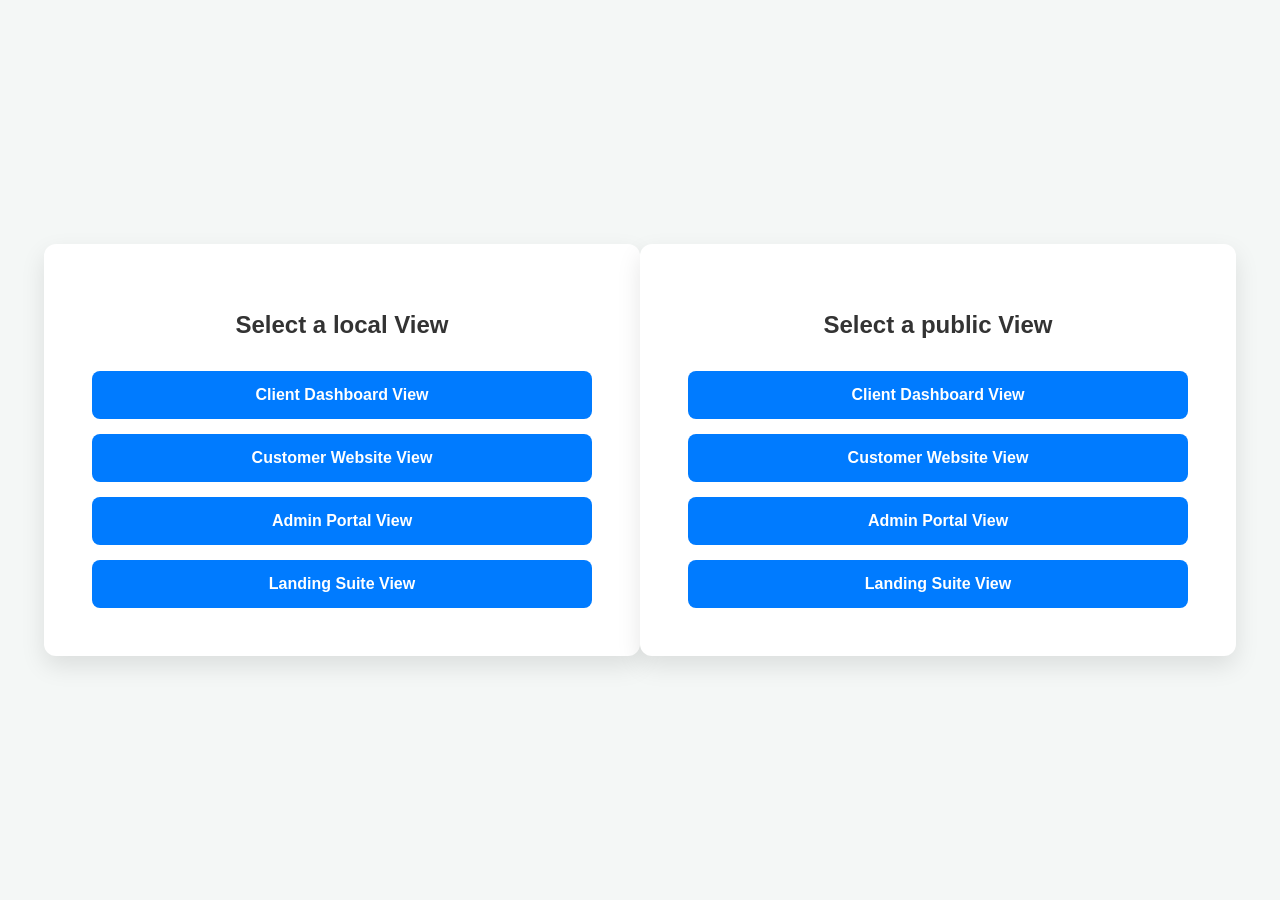
<file: index.html>
<!DOCTYPE html>
<html lang="en">

<head>
    <meta charset="UTF-8">
    <meta name="viewport" content="width=device-width, initial-scale=1.0">
    <title>Navigation Portal</title>
    <style>
        body {
            font-family: 'Segoe UI', Tahoma, Geneva, Verdana, sans-serif;
            background-color: #f4f7f6;
            display: flex;
            justify-content: center;
            align-items: center;
            height: 100vh;
            margin: 0;
        }

        .nav-container {
            text-align: center;
            background: white;
            padding: 3rem;
            border-radius: 12px;
            box-shadow: 0 10px 25px rgba(0, 0, 0, 0.1);
            width: 90%;
            max-width: 500px;
        }

        h2 {
            color: #333;
            margin-bottom: 2rem;
        }

        .button-grid {
            display: flex;
            flex-direction: column;
            gap: 15px;
        }

        .nav-button {
            padding: 15px 25px;
            font-size: 1rem;
            font-weight: 600;
            color: #fff;
            background-color: #007bff;
            border: none;
            border-radius: 8px;
            cursor: pointer;
            transition: transform 0.2s, background-color 0.2s;
            text-decoration: none;
        }

        .nav-button:hover {
            background-color: #0056b3;
            transform: translateY(-2px);
        }

        .nav-button:active {
            transform: translateY(0);
        }
    </style>
</head>

<body>

    <div class="nav-container">
        <h2>Select a local View</h2>
        <div class="button-grid">
            <a href="file:///C:/Users/1/Desktop/matager%20platform/Client/Dashboard/shopifytestui.html"
                class="nav-button">Client Dashboard View</a>
            <a href="file:///C:/Users/1/Desktop/matager%20platform/Client/website/index.html"
                class="nav-button">Customer Website View</a>
            <a href="file:///C:/Users/1/Desktop/matager%20platform/Management/index.html" class="nav-button">Admin
                Portal View</a>
            <a href="file:///C:/Users/1/Desktop/matager%20platform/landing/index.html" class="nav-button">Landing Suite
                View</a>
        </div>
    </div>
    <div class="nav-container">
        <h2>Select a public View</h2>
        <div class="button-grid">
            <a href="https://mataager.github.io/app/Client/Dashboard/dashboard.html" class="nav-button">Client Dashboard
                View</a>
            <a href="https://mataager.github.io/app/Client/website/cartFastMode.html#" class="nav-button">Customer Website
                View</a>
            <a href="https://mataager.github.io/app/Management/index.html" class="nav-button">Admin Portal View</a>
            <a href="https://mataager.github.io/app/landing/matager-landing-launch.html" class="nav-button">Landing Suite View</a>
        </div>
    </div>

</body>

</html>
</file>
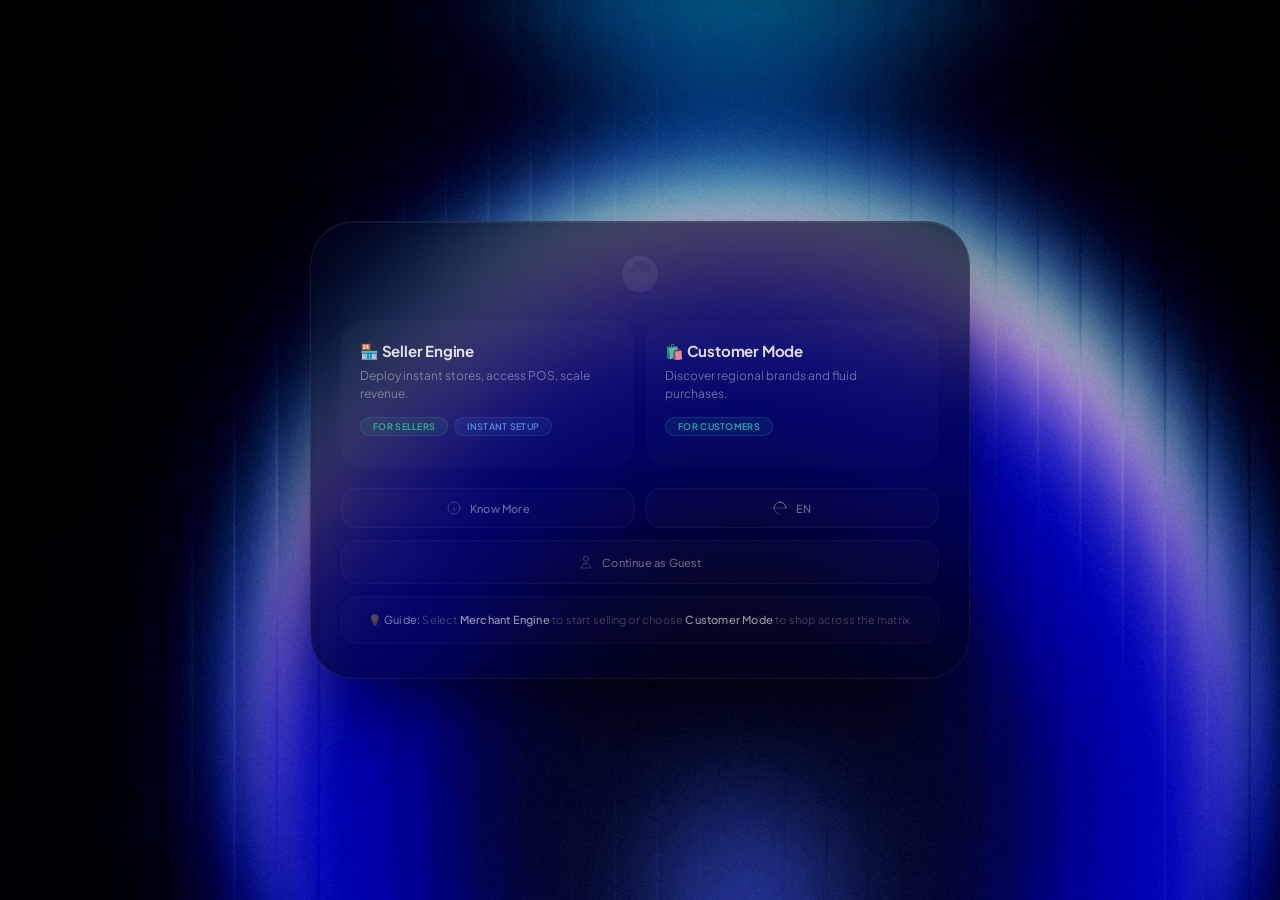
<file: landing/index2.html>
<!DOCTYPE html>
<html lang="en">

<head>
    <meta charset="UTF-8" />
    <meta name="viewport" content="width=device-width, initial-scale=1.0" />
    <title>Matager · Build Your Store</title>
    <link rel="icon" type="image/png" href="./assets/img/favico.png" />
    <link
        href="https://fonts.googleapis.com/css2?family=Plus+Jakarta+Sans:wght@200;300;400;500;600;700;800&display=swap"
        rel="stylesheet" />
    <link rel="stylesheet" href="https://cdn.jsdelivr.net/npm/bootstrap-icons@1.11.3/font/bootstrap-icons.min.css" />
    <style>
        /* ─── reset & base ─── */
        *,
        *::before,
        *::after {
            box-sizing: border-box;
            margin: 0;
            padding: 0;
        }

        :root {
            --color-primary: #3b82f6;
            --color-secondary: #8b5cf6;
            --color-accent: #10b981;
            --color-bg: #0a0a0a;
            --glass-bg: #00031094;
            --blur: blur(50px) saturate(1.4);
            --glass-border: rgba(255, 255, 255, 0.07);
            --text-white: #ffffff;
            --text-muted: rgba(255, 255, 255, 0.4);
        }

        html {
            scroll-behavior: smooth;
        }

        body {
            font-family: 'Plus Jakarta Sans', -apple-system, BlinkMacSystemFont, sans-serif;
            background: var(--color-bg);
            color: var(--text-white);
            min-height: 100vh;
            display: flex;
            align-items: center;
            justify-content: center;
            padding: 20px;
            background-image: url('./assets/img/18-fractal-glass-hero-bg.jpg');
            background-size: cover;
            background-repeat: no-repeat;
            background-attachment: fixed;
            overflow-x: hidden;
            -webkit-font-smoothing: antialiased;
        }

        /* ─── scrollbar ─── */
        ::-webkit-scrollbar {
            width: 5px;
        }

        ::-webkit-scrollbar-track {
            background: rgba(255, 255, 255, 0.02);
        }

        ::-webkit-scrollbar-thumb {
            background: rgba(255, 255, 255, 0.15);
            border-radius: 9999px;
        }

        ::-webkit-scrollbar-thumb:hover {
            background: rgba(255, 255, 255, 0.25);
        }

        /* ─── glass container ─── */
        .glass-container {
            background: var(--glass-bg);
            backdrop-filter: var(--blur);
            -webkit-backdrop-filter: var(--blur);
            border: 1px solid var(--glass-border);
            border-radius: 44px;
            padding: 34px 30px;
            max-width: 660px;
            width: 100%;
            box-shadow: 0 40px 100px -30px rgba(0, 0, 0, 0.9), inset 0 1px 0 rgba(255, 255, 255, 0.06);
            transition: all 0.4s ease;
            position: relative;
            z-index: 10;
        }

        .glass-container:hover {
            border-color: rgba(255, 255, 255, 0.10);
        }

        /* ─── logo ─── */
        .logo-wrap {
            display: flex;
            justify-content: center;
            margin-bottom: 28px;
        }

        .logo-img {
            height: 36px;
            width: auto;
            opacity: 0.9;
            filter: brightness(0) invert(1) saturate(0.8);
            transition: opacity 0.3s;
        }

        .logo-img:hover {
            opacity: 1;
        }

        /* ─── role grid ─── */
        .role-grid {
            display: grid;
            grid-template-columns: 1fr 1fr;
            gap: 12px;
            margin-bottom: 20px;
        }

        .role-card {
            position: relative;
            display: flex;
            flex-direction: column;
            padding: 20px 18px 22px;
            border-radius: 22px;
            cursor: pointer;
            transition: all 0.35s cubic-bezier(0.25, 1, 0.3, 1);
            background: rgba(255, 255, 255, 0.02);
            border: 1px solid transparent;
            overflow: hidden;
            min-height: 148px;
        }

        .role-card:hover {
            background: rgba(255, 255, 255, 0.05);
            border-color: rgba(255, 255, 255, 0.06);
            transform: translateY(-2px);
        }

        .role-card:has(.peer:checked) {
            background: rgba(255, 255, 255, 0.06);
            border-color: rgba(255, 255, 255, 0.12);
        }

        .role-card.merchant:has(.peer:checked) {
            border-color: rgba(52, 211, 153, 0.40);
            background: rgba(52, 211, 153, 0.06);
            box-shadow: 0 0 40px -10px rgba(52, 211, 153, 0.08);
        }

        .role-card.customer:has(.peer:checked) {
            border-color: rgba(45, 212, 191, 0.40);
            background: rgba(45, 212, 191, 0.06);
            box-shadow: 0 0 40px -10px rgba(45, 212, 191, 0.08);
        }

        .peer {
            position: absolute;
            inset: 0;
            opacity: 0;
            cursor: pointer;
            z-index: 2;
        }

        .card-content {
            position: relative;
            z-index: 1;
            display: flex;
            flex-direction: column;
            gap: 4px;
            flex: 1;
        }

        .card-content h3 {
            font-size: 15px;
            font-weight: 700;
            color: rgba(255, 255, 255, 0.85);
            letter-spacing: -0.2px;
        }

        .card-content p {
            font-size: 12px;
            line-height: 1.5;
            color: rgba(255, 255, 255, 0.4);
            margin: 2px 0 6px;
            transition: color 0.25s;
        }

        .role-card:hover .card-content p {
            color: rgba(255, 255, 255, 0.6);
        }

        .badge-group {
            display: flex;
            flex-wrap: wrap;
            gap: 6px;
            margin-top: 4px;
        }

        .badge {
            font-size: 9px;
            font-weight: 600;
            letter-spacing: 0.3px;
            padding: 3px 12px;
            border-radius: 20px;
            border: 1px solid transparent;
            background: rgba(255, 255, 255, 0.04);
            color: rgba(255, 255, 255, 0.4);
            text-transform: uppercase;
        }

        .badge.seller {
            color: rgba(52, 211, 153, 0.8);
            background: rgba(52, 211, 153, 0.08);
            border-color: rgba(52, 211, 153, 0.15);
        }

        .badge.setup {
            color: rgba(96, 165, 250, 0.8);
            background: rgba(96, 165, 250, 0.08);
            border-color: rgba(96, 165, 250, 0.15);
        }

        .badge.customer {
            color: rgba(45, 212, 191, 0.8);
            background: rgba(45, 212, 191, 0.08);
            border-color: rgba(45, 212, 191, 0.15);
        }

        .checkmark {
            position: absolute;
            top: 14px;
            right: 14px;
            width: 22px;
            height: 22px;
            border-radius: 50%;
            background: rgba(255, 255, 255, 0.04);
            border: 1.5px solid rgba(255, 255, 255, 0.08);
            display: flex;
            align-items: center;
            justify-content: center;
            transition: all 0.3s ease;
            opacity: 0;
            transform: scale(0.8);
            color: rgba(255, 255, 255, 0.3);
            z-index: 3;
        }

        .role-card:has(.peer:checked) .checkmark {
            opacity: 1;
            transform: scale(1);
            background: rgba(52, 211, 153, 0.15);
            border-color: rgba(52, 211, 153, 0.4);
            color: #34d399;
        }

        .role-card.customer:has(.peer:checked) .checkmark {
            background: rgba(45, 212, 191, 0.15);
            border-color: rgba(45, 212, 191, 0.4);
            color: #2dd4bf;
        }

        .checkmark svg {
            width: 12px;
            height: 12px;
        }

        .card-border {
            position: absolute;
            inset: 0;
            border-radius: 22px;
            pointer-events: none;
            transition: all 0.4s ease;
            border: 1.5px solid transparent;
        }

        .role-card:has(.peer:checked) .card-border.merchant {
            border-color: rgba(52, 211, 153, 0.2);
            box-shadow: inset 0 0 40px rgba(52, 211, 153, 0.04);
        }

        .role-card:has(.peer:checked) .card-border.customer {
            border-color: rgba(45, 212, 191, 0.2);
            box-shadow: inset 0 0 40px rgba(45, 212, 191, 0.04);
        }

        /* ─── actions ─── */
        .actions {
            width: 100%;
            display: flex;
            flex-direction: column;
            gap: 12px;
            margin-top: 4px;
        }

        .action-row {
            display: grid;
            grid-template-columns: 1fr 1fr;
            gap: 10px;
        }

        .btn-secondary {
            display: flex;
            align-items: center;
            justify-content: center;
            gap: 8px;
            padding: 11px 14px;
            border-radius: 16px;
            background: rgba(255, 255, 255, 0.02);
            border: 1px solid rgba(255, 255, 255, 0.04);
            cursor: pointer;
            transition: all 0.25s ease;
            color: rgba(255, 255, 255, 0.4);
            font-size: 11px;
            font-weight: 500;
            letter-spacing: 0.2px;
            width: 100%;
            font-family: inherit;
        }

        .btn-secondary:hover {
            background: rgba(255, 255, 255, 0.06);
            border-color: rgba(255, 255, 255, 0.08);
            color: rgba(255, 255, 255, 0.7);
        }

        .btn-secondary .icon {
            width: 16px;
            height: 16px;
            flex-shrink: 0;
            opacity: 0.5;
            transition: opacity 0.2s;
        }

        .btn-secondary:hover .icon {
            opacity: 0.8;
        }

        .btn-secondary.guest {
            padding: 13px;
            border-style: dashed;
            border-color: rgba(255, 255, 255, 0.06);
        }

        .btn-secondary.guest:hover {
            border-color: rgba(255, 255, 255, 0.15);
            background: rgba(255, 255, 255, 0.04);
        }

        .hint {
            width: 100%;
            padding: 14px 18px;
            border-radius: 18px;
            background: rgba(255, 255, 255, 0.015);
            border: 1px solid rgba(255, 255, 255, 0.03);
            text-align: center;
            transition: all 0.2s;
        }

        .hint p {
            font-size: 11px;
            line-height: 1.6;
            color: rgba(255, 255, 255, 0.3);
            letter-spacing: 0.2px;
            font-weight: 300;
        }

        .hint span {
            color: rgba(255, 255, 255, 0.5);
            font-weight: 400;
        }

        .hint strong {
            color: rgba(255, 255, 255, 0.6);
            font-weight: 500;
        }

        /* ─── onboarding (hidden by default) ─── */
        #main-card {
            display: none;
            flex-direction: column;
            align-items: center;
            justify-content: center;
            min-height: 100vh;
            text-align: center;
            padding: 20px 16px;
            position: relative;
            overflow: hidden;
            gap: 8px;
            transition: all 0.4s ease;
            width: 100%;
            max-width: 480px;
            margin: 0 auto;
        }

        #main-card.visible {
            display: flex;
        }

        .step-indicators {
            display: flex;
            align-items: center;
            gap: 10px;
            margin-bottom: 24px;
            justify-content: center;
            width: 100%;
            max-width: 400px;
        }

        .dot {
            width: 7px;
            height: 7px;
            border-radius: 50%;
            background: rgba(255, 255, 255, 0.2);
            transition: all 0.4s ease;
            flex-shrink: 0;
        }

        .dot.active {
            background: #fff;
            box-shadow: 0 0 16px rgba(255, 255, 255, 0.5);
        }

        .dot.done {
            background: rgba(255, 255, 255, 0.5);
        }

        .step-line {
            width: 28px;
            height: 1.5px;
            background: rgba(255, 255, 255, 0.08);
            transition: all 0.4s ease;
            flex-shrink: 0;
        }

        .step-line.done {
            background: rgba(255, 255, 255, 0.3);
        }

        #step-content {
            width: 100%;
            max-width: 420px;
        }

        #step-content h1 {
            font-size: 20px;
            font-weight: 700;
            letter-spacing: -0.3px;
            margin-bottom: 4px;
        }

        #step-content .sub {
            font-size: 13px;
            color: rgba(255, 255, 255, 0.35);
            margin-bottom: 24px;
        }

        .option-card {
            position: relative;
            padding: 16px 18px;
            border-radius: 16px;
            display: flex;
            justify-content: space-between;
            align-items: center;
            cursor: pointer;
            background: rgba(255, 255, 255, 0.02);
            border: 1px solid rgba(255, 255, 255, 0.04);
            transition: all 0.3s ease;
            min-height: 72px;
        }

        .option-card:hover {
            background: rgba(255, 255, 255, 0.04);
            border-color: rgba(255, 255, 255, 0.08);
        }

        .option-card.selected {
            border-color: rgba(59, 130, 246, 0.4);
            background: rgba(59, 130, 246, 0.06);
            box-shadow: 0 0 30px -12px rgba(59, 130, 246, 0.05);
        }

        .option-card .opt-label {
            font-weight: 500;
            font-size: 14px;
            color: rgba(255, 255, 255, 0.85);
        }

        .option-card .opt-desc {
            font-size: 11px;
            color: rgba(255, 255, 255, 0.35);
            margin-top: 2px;
        }

        .option-card .opt-price {
            font-size: 10px;
            padding: 2px 10px;
            border-radius: 20px;
            background: rgba(255, 255, 255, 0.06);
            border: 1px solid rgba(255, 255, 255, 0.06);
            color: rgba(255, 255, 255, 0.5);
        }

        .option-card .check-box {
            width: 20px;
            height: 20px;
            border-radius: 50%;
            border: 1.5px solid rgba(255, 255, 255, 0.12);
            display: flex;
            align-items: center;
            justify-content: center;
            transition: all 0.3s ease;
            flex-shrink: 0;
            margin-left: 12px;
        }

        .option-card.selected .check-box {
            border-color: #3b82f6;
            background: #3b82f6;
        }

        .option-card.selected .check-box i {
            color: #fff;
            transform: scale(1);
        }

        .option-card .check-box i {
            font-size: 11px;
            transform: scale(0);
            transition: transform 0.2s ease;
        }

        .submerged-icon {
            position: absolute;
            bottom: -12px;
            left: 12px;
            opacity: 0.08;
            pointer-events: none;
            transition: all 0.6s ease;
        }

        .option-card:hover .submerged-icon {
            transform: translateY(-6px);
            opacity: 0.12;
        }

        .submerged-icon i {
            font-size: 32px;
        }

        /* ─── form inputs ─── */
        .form-input {
            width: 100%;
            padding: 14px 18px;
            background: rgba(255, 255, 255, 0.02);
            border: 1px solid rgba(255, 255, 255, 0.06);
            border-radius: 14px;
            color: #fff;
            outline: none;
            transition: all 0.3s ease;
            font-size: 14px;
            font-family: inherit;
        }

        .form-input:focus {
            border-color: rgba(255, 255, 255, 0.2);
            background: rgba(255, 255, 255, 0.04);
        }

        .form-input::placeholder {
            color: rgba(255, 255, 255, 0.2);
        }

        .form-input.error {
            border-color: rgba(239, 68, 68, 0.5);
        }

        /* ─── action bar ─── */
        #action-bar {
            display: flex;
            align-items: center;
            justify-content: space-between;
            width: 100%;
            max-width: 420px;
            margin-top: 28px;
            gap: 16px;
        }

        #action-bar .btn-primary {
            background: linear-gradient(135deg, #ffffff, #e5e7eb);
            color: #000;
            font-weight: 700;
            padding: 12px 28px;
            border-radius: 9999px;
            border: none;
            transition: all 0.3s ease;
            box-shadow: 0 4px 24px rgba(255, 255, 255, 0.12);
            cursor: pointer;
            font-size: 14px;
            font-family: inherit;
            display: flex;
            align-items: center;
            gap: 4px;
        }

        #action-bar .btn-primary:hover {
            transform: scale(1.02);
            box-shadow: 0 8px 36px rgba(255, 255, 255, 0.2);
        }

        #action-bar .btn-primary:active {
            transform: scale(0.96);
        }

        #action-bar .btn-primary:disabled {
            opacity: 0.5;
            cursor: not-allowed;
            transform: none;
        }

        #back-btn {
            background: none;
            border: none;
            color: rgba(255, 255, 255, 0.3);
            font-size: 13px;
            cursor: pointer;
            transition: color 0.25s;
            font-family: inherit;
            padding: 8px 4px;
            display: flex;
            align-items: center;
            gap: 4px;
        }

        #back-btn:hover {
            color: #fff;
        }

        #back-btn.hidden {
            display: none;
        }

        #toggle-area {
            border-top: 1px solid rgba(255, 255, 255, 0.06);
            text-align: center;
            padding-top: 18px;
            margin-top: 18px;
            font-size: 13px;
            color: rgba(255, 255, 255, 0.25);
            display: flex;
            flex-direction: column;
            align-items: center;
            gap: 6px;
            width: 100%;
            max-width: 420px;
        }

        #toggle-area button {
            background: none;
            border: none;
            color: rgba(255, 255, 255, 0.6);
            font-weight: 500;
            cursor: pointer;
            transition: color 0.25s;
            font-family: inherit;
            font-size: 13px;
        }

        #toggle-area button:hover {
            color: #fff;
        }

        /* ─── password menu ─── */
        #passwordMenu {
            position: absolute;
            right: 0;
            bottom: calc(100% + 12px);
            width: 240px;
            background: #1a1a1a;
            border: 1px solid rgba(255, 255, 255, 0.06);
            border-radius: 16px;
            box-shadow: 0 24px 60px -16px rgba(0, 0, 0, 0.8);
            overflow: hidden;
            display: none;
            z-index: 30;
            text-align: left;
        }

        #passwordMenu.show {
            display: block;
        }

        #passwordMenu button {
            width: 100%;
            padding: 12px 16px;
            background: none;
            border: none;
            color: rgba(255, 255, 255, 0.6);
            font-size: 12px;
            font-family: inherit;
            cursor: pointer;
            transition: all 0.2s;
            display: flex;
            align-items: center;
            gap: 8px;
            text-align: left;
        }

        #passwordMenu button:hover {
            background: rgba(255, 255, 255, 0.04);
            color: #fff;
        }

        #passwordMenu .menu-divider {
            height: 1px;
            background: rgba(255, 255, 255, 0.04);
        }

        #passwordMenu .menu-footer {
            padding: 10px 16px;
            background: rgba(255, 255, 255, 0.01);
            border-top: 1px solid rgba(255, 255, 255, 0.04);
            font-size: 10px;
            color: rgba(255, 255, 255, 0.2);
            display: flex;
            align-items: flex-start;
            gap: 6px;
            line-height: 1.5;
        }

        /* ─── overlay ─── */
        #redirect-overlay {
            position: fixed;
            inset: 0;
            z-index: 10000;
            display: none;
            align-items: center;
            justify-content: center;
            background: rgba(0, 0, 0, 0.7);
            backdrop-filter: blur(20px);
            -webkit-backdrop-filter: blur(20px);
            padding: 20px;
            opacity: 0;
            transition: opacity 0.7s ease;
        }

        #redirect-overlay.show {
            display: flex;
            opacity: 1;
        }

        #redirect-overlay .overlay-card {
            background: rgba(17, 17, 17, 0.92);
            padding: 40px 36px;
            border-radius: 32px;
            border: 1px solid rgba(255, 255, 255, 0.06);
            max-width: 420px;
            width: 100%;
            text-align: center;
            transform: scale(0.95);
            transition: transform 0.7s cubic-bezier(0.34, 1.56, 0.64, 1);
        }

        #redirect-overlay.show .overlay-card {
            transform: scale(1);
        }

        #redirect-overlay .spinner {
            width: 52px;
            height: 52px;
            border: 2.5px solid rgba(255, 255, 255, 0.06);
            border-top-color: #fff;
            border-radius: 50%;
            animation: spin 0.9s linear infinite;
            margin: 0 auto 20px;
        }

        @keyframes spin {
            to {
                transform: rotate(360deg);
            }
        }

        #countdown-timer {
            font-size: 52px;
            font-weight: 700;
            letter-spacing: -2px;
            margin: 12px 0 20px;
            font-variant-numeric: tabular-nums;
        }

        .redirect-now {
            width: 100%;
            padding: 14px;
            background: #fff;
            color: #000;
            font-weight: 700;
            border: none;
            border-radius: 16px;
            cursor: pointer;
            transition: background 0.2s;
            font-size: 15px;
            font-family: inherit;
            display: flex;
            align-items: center;
            justify-content: center;
            gap: 6px;
            margin-bottom: 18px;
        }

        .redirect-now:hover {
            background: #e5e7eb;
        }

        /* ─── responsive ─── */
        @media (max-width: 520px) {
            .glass-container {
                padding: 22px 16px;
                border-radius: 32px;
            }

            .role-grid {
                grid-template-columns: 1fr;
                gap: 10px;
            }

            .role-card {
                min-height: 120px;
                padding: 16px;
            }

            .action-row {
                grid-template-columns: 1fr 1fr;
            }

            .logo-img {
                height: 28px;
            }

            #main-card {
                padding: 12px;
            }

            #step-content h1 {
                font-size: 18px;
            }

            #redirect-overlay .overlay-card {
                padding: 28px 20px;
            }

            #countdown-timer {
                font-size: 40px;
            }
        }

        @media (max-width: 400px) {
            .glass-container {
                padding: 16px 12px;
                border-radius: 24px;
            }

            .role-card {
                padding: 14px;
                min-height: 100px;
            }

            .card-content h3 {
                font-size: 13px;
            }

            .card-content p {
                font-size: 11px;
            }

            .btn-secondary {
                font-size: 10px;
                padding: 9px 10px;
            }

            .hint p {
                font-size: 10px;
            }
        }

        /* ─── utilities ─── */
        .hidden {
            display: none !important;
        }

        .opacity-0 {
            opacity: 0;
        }

        .pointer-events-none {
            pointer-events: none;
        }

        .scale-95 {
            transform: scale(0.95);
        }

        .scale-100 {
            transform: scale(1);
        }

        .transition-all {
            transition: all 0.3s ease;
        }

        .duration-300 {
            transition-duration: 300ms;
        }

        .animate-up {
            animation: slideUp 0.5s cubic-bezier(0.2, 1, 0.3, 1) forwards;
        }

        @keyframes slideUp {
            0% {
                opacity: 0;
                transform: translateY(18px);
            }

            100% {
                opacity: 1;
                transform: translateY(0);
            }
        }

        .animate-shake {
            animation: shake 0.5s ease-in-out;
        }

        @keyframes shake {

            0%,
            100% {
                transform: translateX(0);
            }

            20%,
            60% {
                transform: translateX(-6px);
            }

            40%,
            80% {
                transform: translateX(6px);
            }
        }

        .relative {
            position: relative;
        }

        .flex {
            display: flex;
        }

        .flex-col {
            flex-direction: column;
        }

        .items-center {
            align-items: center;
        }

        .justify-between {
            justify-content: space-between;
        }

        .gap-2 {
            gap: 8px;
        }

        .gap-3 {
            gap: 12px;
        }

        .gap-4 {
            gap: 16px;
        }

        .w-full {
            width: 100%;
        }

        .text-center {
            text-align: center;
        }

        .text-left {
            text-align: left;
        }

        .text-white\/30 {
            color: rgba(255, 255, 255, 0.3);
        }

        .text-white\/40 {
            color: rgba(255, 255, 255, 0.4);
        }

        .text-white\/60 {
            color: rgba(255, 255, 255, 0.6);
        }

        .text-white {
            color: #fff;
        }

        .text-sm {
            font-size: 13px;
        }

        .text-xs {
            font-size: 11px;
        }

        .font-medium {
            font-weight: 500;
        }

        .font-semibold {
            font-weight: 600;
        }

        .font-bold {
            font-weight: 700;
        }

        .tracking-tight {
            letter-spacing: -0.02em;
        }

        .mt-1 {
            margin-top: 4px;
        }

        .mt-2 {
            margin-top: 8px;
        }

        .mt-4 {
            margin-top: 16px;
        }

        .mt-8 {
            margin-top: 32px;
        }

        .mb-1 {
            margin-bottom: 4px;
        }

        .mb-2 {
            margin-bottom: 8px;
        }

        .mb-4 {
            margin-bottom: 16px;
        }

        .mb-8 {
            margin-bottom: 32px;
        }

        .mx-2 {
            margin-left: 8px;
            margin-right: 8px;
        }

        .ml-auto {
            margin-left: auto;
        }

        .ms-1 {
            margin-left: 4px;
        }

        .me-1 {
            margin-right: 4px;
        }

        .p-4 {
            padding: 16px;
        }

        .px-4 {
            padding-left: 16px;
            padding-right: 16px;
        }

        .py-3 {
            padding-top: 12px;
            padding-bottom: 12px;
        }

        .py-4 {
            padding-top: 16px;
            padding-bottom: 16px;
        }

        .border {
            border-width: 1px;
        }

        .border-t {
            border-top-width: 1px;
        }

        .border-white\/5 {
            border-color: rgba(255, 255, 255, 0.05);
        }

        .border-white\/10 {
            border-color: rgba(255, 255, 255, 0.1);
        }

        .bg-white\/\[0\.01\] {
            background: rgba(255, 255, 255, 0.01);
        }

        .bg-white\/\[0\.02\] {
            background: rgba(255, 255, 255, 0.02);
        }

        .bg-white\/\[0\.03\] {
            background: rgba(255, 255, 255, 0.03);
        }

        .bg-emerald-500\/10 {
            background: rgba(16, 185, 129, 0.1);
        }

        .border-emerald-500\/20 {
            border-color: rgba(16, 185, 129, 0.2);
        }

        .text-emerald-400 {
            color: #34d399;
        }

        .text-emerald-400\/60 {
            color: rgba(52, 211, 153, 0.6);
        }

        .rounded-xl {
            border-radius: 12px;
        }

        .rounded-2xl {
            border-radius: 16px;
        }

        .rounded-full {
            border-radius: 9999px;
        }

        .grid {
            display: grid;
        }

        .grid-cols-1 {
            grid-template-columns: 1fr;
        }

        .gap-3 {
            gap: 12px;
        }

        .space-y-4>*+* {
            margin-top: 16px;
        }

        .cursor-pointer {
            cursor: pointer;
        }

        .shrink-0 {
            flex-shrink: 0;
        }

        .z-10 {
            z-index: 10;
        }

        .z-20 {
            z-index: 20;
        }

        .z-50 {
            z-index: 50;
        }

        .absolute {
            position: absolute;
        }

        .right-4 {
            right: 16px;
        }

        .top-1\/2 {
            top: 50%;
        }

        .-translate-y-1\/2 {
            transform: translateY(-50%);
        }

        .focus-ring:focus-visible {
            outline: 2px solid #3b82f6;
            outline-offset: 2px;
        }

        .underline {
            text-decoration: underline;
        }

        .underline-offset-4 {
            text-underline-offset: 4px;
        }

        .overflow-hidden {
            overflow: hidden;
        }

        .select-none {
            user-select: none;
        }
    </style>
</head>

<body>

    <!-- ════════════════════════════════════════════════════════════
    GLASS CONTAINER – ROLE SELECTION
    ════════════════════════════════════════════════════════════ -->
    <div id="welcome-mat" class="glass-container">
        <section id="role-selection-section" role="main" aria-label="Role Selection">

            <!-- Logo -->
            <div class="logo-wrap">
                <img src="./assets/img/Logo.png" alt="Matager" class="logo-img" loading="lazy" decoding="async" />
            </div>

            <!-- Role Grid -->
            <div class="role-grid" role="radiogroup" aria-label="User role selection">

                <!-- Merchant Card -->
                <label class="role-card merchant">
                    <input type="radio" name="user_role" value="seller" class="peer" />
                    <div class="card-content">
                        <h3>🏪 Seller Engine</h3>
                        <p>Deploy instant stores, access POS, scale revenue.</p>
                        <div class="badge-group">
                            <span class="badge seller">For Sellers</span>
                            <span class="badge setup">Instant Setup</span>
                        </div>
                    </div>
                    <div class="checkmark">
                        <svg fill="currentColor" viewBox="0 0 20 20">
                            <path fill-rule="evenodd"
                                d="M16.707 5.293a1 1 0 010 1.414l-8 8a1 1 0 01-1.414 0l-4-4a1 1 0 011.414-1.414L8 12.586l7.293-7.293a1 1 0 011.414 0z"
                                clip-rule="evenodd" />
                        </svg>
                    </div>
                    <div class="card-border merchant"></div>
                </label>

                <!-- Customer Card -->
                <label class="role-card customer">
                    <input type="radio" name="user_role" value="customer" class="peer" />
                    <div class="card-content">
                        <h3>🛍️ Customer Mode</h3>
                        <p>Discover regional brands and fluid purchases.</p>
                        <div class="badge-group">
                            <span class="badge customer">For Customers</span>
                        </div>
                    </div>
                    <div class="checkmark">
                        <svg fill="currentColor" viewBox="0 0 20 20">
                            <path fill-rule="evenodd"
                                d="M16.707 5.293a1 1 0 010 1.414l-8 8a1 1 0 01-1.414 0l-4-4a1 1 0 011.414-1.414L8 12.586l7.293-7.293a1 1 0 011.414 0z"
                                clip-rule="evenodd" />
                        </svg>
                    </div>
                    <div class="card-border customer"></div>
                </label>

            </div>

            <!-- Actions -->
            <div class="actions">

                <div class="action-row">
                    <button class="btn-secondary" id="know-more-btn">
                        <svg class="icon" fill="none" stroke="currentColor" viewBox="0 0 24 24">
                            <path stroke-linecap="round" stroke-linejoin="round" stroke-width="1.5"
                                d="M13 16h-1v-4h-1m1-4h.01M21 12a9 9 0 11-18 0 9 9 0 0118 0z" />
                        </svg>
                        <span>Know More</span>
                    </button>
                    <button class="btn-secondary">
                        <svg class="icon" fill="none" stroke="currentColor" viewBox="0 0 24 24">
                            <path stroke-linecap="round" stroke-linejoin="round" stroke-width="1.5"
                                d="M3 12h18M3 12a9 9 0 0118 0M3 12a9 9 0 009 9m0-18a9 9 0 019 9M12 3a9 9 0 00-9 9m9-9a9 9 0 019 9" />
                        </svg>
                        <span>EN</span>
                    </button>
                </div>

                <button class="btn-secondary guest" id="continue-btn">
                    <svg class="icon" fill="none" stroke="currentColor" viewBox="0 0 24 24">
                        <path stroke-linecap="round" stroke-linejoin="round" stroke-width="1.5"
                            d="M16 7a4 4 0 11-8 0 4 4 0 018 0zM12 14a7 7 0 00-7 7h14a7 7 0 00-7-7z" />
                    </svg>
                    <span>Continue as Guest</span>
                </button>

                <div class="hint">
                    <p>💡 <span>Guide:</span> Select <strong>Merchant Engine</strong> to start selling or choose
                        <strong>Customer Mode</strong> to shop across the matrix.
                    </p>
                </div>

            </div>

        </section>
    </div>

    <!-- ════════════════════════════════════════════════════════════
    ONBOARDING FLOW (hidden initially)
    ════════════════════════════════════════════════════════════ -->
    <div id="main-card" class="hidden">
        <div style="width:100%;max-width:420px;">

            <!-- Step Indicators -->
            <div class="step-indicators" id="step-indicators">
                <span class="dot active"></span>
                <span class="step-line"></span>
                <span class="dot"></span>
                <span class="step-line"></span>
                <span class="dot"></span>
                <span class="step-line"></span>
                <span class="dot"></span>
                <span class="step-line"></span>
                <span class="dot"></span>
                <span class="step-line"></span>
                <span class="dot"></span>
            </div>

            <!-- Step Content -->
            <div id="step-content">
                <!-- Rendered by JS -->
            </div>

            <!-- Action Bar -->
            <div id="action-bar">
                <button id="back-btn" onclick="prevStep()" class="hidden">
                    <i class="bi bi-arrow-left-short me-1"></i> Back
                </button>
                <button id="next-btn" onclick="nextStep()" class="btn-primary ml-auto">
                    Continue <i class="bi bi-arrow-right-short ms-1"></i>
                </button>
            </div>

            <!-- Toggle Area -->
            <div id="toggle-area">
                <span class="mx-2 flex gap-1" style="display:flex;gap:4px;flex-wrap:wrap;justify-content:center;">
                    Already have an account?
                    <button onclick="toggleSignIn()" class="focus-ring">Sign In</button>
                </span>
                <button onclick="returntohome()" class="focus-ring underline underline-offset-4"
                    style="color:rgba(255,255,255,0.4);font-size:12px;">
                    Return to Home
                </button>
            </div>

            <!-- Password Menu -->
            <div id="passwordMenu">
                <button onclick="generateSecurePassword()">
                    <i class="bi bi-shield-lock"></i> Create secure password
                </button>
                <div class="menu-divider"></div>
                <button onclick="usePhoneNumberAsPassword()">
                    <i class="bi bi-phone"></i> Use phone number
                </button>
                <div class="menu-footer">
                    <i class="bi bi-patch-check shrink-0" style="margin-top:2px;"></i>
                    <span>Matager never monitors or stores your raw choice during generation.</span>
                </div>
            </div>

        </div>
    </div>

    <!-- ════════════════════════════════════════════════════════════
    REDIRECT OVERLAY
    ════════════════════════════════════════════════════════════ -->
    <div id="redirect-overlay">
        <div class="overlay-card">
            <div class="spinner"></div>
            <h2 style="font-size:24px;font-weight:700;margin-bottom:4px;">Environment Ready!</h2>
            <p style="color:rgba(255,255,255,0.4);font-size:16px;margin-bottom:16px;">Redirecting to your dashboard in
            </p>
            <div id="countdown-timer">5</div>
            <button class="redirect-now"
                onclick="window.location.href='https://mataager.github.io/App/Client/Dashboard/index.html#dashboard'">
                Redirect Now <i class="bi bi-arrow-right-short"></i>
            </button>
            <div
                style="border-top:1px solid rgba(255,255,255,0.06);padding-top:16px;text-align:left;display:flex;flex-direction:column;gap:10px;">
                <div style="display:flex;gap:10px;align-items:flex-start;">
                    <i class="bi bi-credit-card" style="color:#60a5fa;margin-top:2px;"></i>
                    <div>
                        <span
                            style="font-weight:500;color:rgba(255,255,255,0.7);display:block;font-size:12px;">Subscription
                            Payment</span>
                        <span style="color:rgba(255,255,255,0.3);font-size:11px;">Complete your subscription directly
                            from the platform.</span>
                    </div>
                </div>
                <div style="display:flex;gap:10px;align-items:flex-start;">
                    <i class="bi bi-heart-fill" style="color:#f43f5e;margin-top:2px;"></i>
                    <div>
                        <span style="font-weight:500;color:rgba(255,255,255,0.7);display:block;font-size:12px;">Giving
                            Back</span>
                        <span style="color:rgba(255,255,255,0.3);font-size:11px;">3% of your subscription supports local
                            charity works.</span>
                    </div>
                </div>
            </div>
        </div>
    </div>

    <!-- ════════════════════════════════════════════════════════════
    JAVASCRIPT
    ════════════════════════════════════════════════════════════ -->
    <script>
        (function () {
            'use strict';

            // ─── state ───
            let currentStep = 0;
            let isSignIn = false;
            let isResetting = false;
            const formData = {};

            // ─── steps ───
            const steps = [{
                title: 'Sales channels',
                sub: 'What is your current strategy?',
                key: 'channels',
                html: (data) => renderOptions([
                    { t: 'Hybrid Unified Store', s: 'POS synced with your website.', i: 'bi-globe,bi-pc-display' },
                    { t: 'Online Store', s: 'Sell through a custom website.', i: 'bi-globe' },
                    { t: 'POS Setup', s: 'POS cashier system only.', i: 'bi-pc-display' }
                ], data.channels, true)
            }, {
                title: 'Create Account',
                sub: 'Enter your email to get started.',
                fields: ['email'],
                html: (data) => `
                        <div class="space-y-4 animate-up">
                            <input type="email" id="email" value="${data.email || ''}" placeholder="emailaddress@gmail.com" class="form-input" />
                        </div>`
            }, {
                title: 'Complete Signup',
                sub: 'Set your password and credentials.',
                fields: ['firstName', 'lastName', 'phone', 'password'],
                html: (data) => `
                        <div class="space-y-4 animate-up text-left">
                            <div style="display:flex;gap:10px;">
                                <input type="text" id="firstName" value="${data.firstName || ''}" placeholder="First Name" class="form-input" style="width:50%;" />
                                <input type="text" id="lastName" value="${data.lastName || ''}" placeholder="Last Name" class="form-input" style="width:50%;" />
                            </div>
                            <input type="tel" id="phone" value="${data.phone || ''}" placeholder="Phone Number" class="form-input" />
                            <div class="relative">
                                <input type="password" id="password" value="${data.password || ''}" placeholder="Create a password" class="form-input" style="padding-right:80px;" />
                                <div style="position:absolute;right:12px;top:50%;transform:translateY(-50%);display:flex;gap:10px;align-items:center;">
                                    <button type="button" onclick="togglePassword()" class="focus-ring" style="background:none;border:none;color:rgba(255,255,255,0.25);cursor:pointer;font-size:16px;">
                                        <i id="toggleIcon" class="bi bi-eye"></i>
                                    </button>
                                    <button type="button" onclick="togglePasswordMenu(event)" class="focus-ring" style="background:none;border:none;color:rgba(255,255,255,0.25);cursor:pointer;font-size:16px;">
                                        <i class="bi bi-gear-fill"></i>
                                    </button>
                                </div>
                            </div>
                        </div>`
            }, {
                title: "What's your focus?",
                sub: 'Choose the categories you plan to sell.',
                key: 'focus',
                html: (data) => renderOptions([
                    { t: 'Apparel & Accessories', s: 'Clothing, shoes, watches, and jewelry.' },
                    { t: 'Home & Garden', s: 'Décor, kitchenware, and furniture.' },
                    { t: 'Beauty & Wellness', s: 'Organic skincare and personal care.' },
                    { t: 'Electronics & Gadgets', s: 'High-tech devices and gear.' }
                ], data.focus)
            }, {
                title: 'Inventory Size',
                sub: 'Choose the plan that fits your needs.',
                key: 'inventory',
                html: (data) => renderOptions([
                    { t: '1 - 5 item', s: 'Perfect for a boutique setup.', p: '50 EGP/mo' },
                    { t: '5 - 20 item', s: 'Ideal for small collections.', p: '150 EGP/mo' },
                    { t: '20 - 100 item', s: 'Comprehensive catalog.', p: '250 EGP/mo' },
                    { t: '100 - 300 item', s: 'High-volume inventory.', p: '650 EGP/mo' },
                    { t: '300 - 750 item', s: 'Enterprise-level management.', p: '1200 EGP/mo' }
                ], data.inventory)
            }, {
                title: 'Store Name',
                sub: 'What should we call your store?',
                fields: ['storeName'],
                html: (data) => `
                        <div class="space-y-4 animate-up">
                            <label style="font-size:10px;text-transform:uppercase;letter-spacing:0.1em;color:rgba(255,255,255,0.25);display:block;text-align:left;padding-left:2px;">Store Name</label>
                            <input type="text" id="storeName" value="${data.storeName || ''}" placeholder="My Awesome Store" class="form-input" />
                        </div>`
            }, {
                title: 'Store Identity',
                sub: 'Upload your logo and pick your brand color.',
                fields: ['storeLogo', 'brandColor'],
                html: (data) => `
                        <div class="space-y-6 animate-up">
                            <div style="display:flex;flex-direction:column;align-items:center;justify-content:center;">
                                <div onclick="document.getElementById('storeLogoInput').click()" style="position:relative;cursor:pointer;width:90px;height:90px;margin-bottom:8px;">
                                    <div id="preview-circle" style="width:100%;height:100%;border-radius:50%;border:2px dashed rgba(255,255,255,0.15);background:rgba(255,255,255,0.02);display:flex;align-items:center;justify-content:center;overflow:hidden;transition:all 0.3s;">
                                        ${data.storeLogo ? `<img src="${data.storeLogo}" style="width:100%;height:100%;object-fit:cover;" />` : `<i class="bi bi-cloud-arrow-up" style="font-size:24px;color:rgba(255,255,255,0.2);"></i>`}
                                    </div>
                                    <div style="position:absolute;bottom:0;right:0;background:#fff;color:#000;border-radius:50%;padding:4px;box-shadow:0 4px 12px rgba(0,0,0,0.5);">
                                        <i class="bi bi-camera-fill" style="font-size:12px;"></i>
                                    </div>
                                    <input type="file" id="storeLogoInput" accept="image/*" style="display:none;" onchange="handleLogoUpload(event)" />
                                </div>
                                <p style="font-size:9px;text-transform:uppercase;letter-spacing:0.15em;color:rgba(255,255,255,0.2);">Store Logo</p>
                            </div>
                            <div style="text-align:left;">
                                <label style="font-size:10px;text-transform:uppercase;letter-spacing:0.1em;color:rgba(255,255,255,0.25);display:block;padding-left:2px;margin-bottom:6px;">Brand Accent Color</label>
                                <div style="display:flex;flex-wrap:wrap;gap:8px;align-items:center;background:rgba(255,255,255,0.015);padding:12px 16px;border-radius:14px;border:1px solid rgba(255,255,255,0.04);">
                                    <div style="display:flex;gap:6px;">
                                        ${['#3b82f6', '#8b5cf6', '#ec4899', '#10b981', '#f59e0b'].map(c => `
                                            <button onclick="selectColor('${c}')" style="width:30px;height:30px;border-radius:50%;border:2px solid ${data.brandColor === c ? 'rgba(255,255,255,0.7)' : 'transparent'};background:${c};cursor:pointer;transition:all 0.25s;transform:${data.brandColor === c ? 'scale(1.1)' : 'scale(1)'};" class="focus-ring"></button>
                                        `).join('')}
                                    </div>
                                    <div style="display:flex;align-items:center;gap:6px;border-left:1px solid rgba(255,255,255,0.06);padding-left:10px;">
                                        <div id="color-indicator" style="width:16px;height:16px;border-radius:50%;background:${data.brandColor || '#3b82f6'};transition:background 0.3s;"></div>
                                        <input type="text" id="brandColor" value="${data.brandColor || '#3b82f6'}" style="background:transparent;color:rgba(255,255,255,0.5);font-size:11px;font-family:monospace;border:none;outline:none;width:64px;" oninput="updateColorIndicator(this.value)" onfocus="this.select()" />
                                    </div>
                                </div>
                            </div>
                            <input type="hidden" id="storeLogo" value="${data.storeLogo || ''}" />
                        </div>`
            }];

            // ─── helpers ───
            function renderOptions(opts, current, hasIcons = false) {
                return `<div class="grid grid-cols-1 gap-3 animate-up">
                        ${opts.map(o => {
                    const isSelected = current === o.t;
                    return `
                                <div class="option-card ${isSelected ? 'selected' : ''}" onclick="setChoice(this, '${o.t.replace(/'/g, "\\'")}', '${o.p || ''}')">
                                    <div style="display:flex;flex-direction:column;flex:1;">
                                        <div style="display:flex;align-items:center;gap:8px;flex-wrap:wrap;">
                                            <span class="opt-label">${o.t}</span>
                                            ${o.p ? `<span class="opt-price">${o.p}</span>` : ''}
                                        </div>
                                        <span class="opt-desc">${o.s}</span>
                                    </div>
                                    ${hasIcons && o.i ? `
                                        <div class="submerged-icon">
                                            ${o.i.split(',').map(ic => `<i class="bi ${ic}"></i>`).join('')}
                                        </div>` : ''}
                                    <div class="check-box">
                                        <i class="bi bi-check-lg"></i>
                                    </div>
                                </div>
                            `;
                }).join('')}
                    </div>`;
            }

            window.setChoice = function (el, value, price = '') {
                const step = steps[currentStep];
                const key = step.key;
                formData[key] = value;
                if (key === 'inventory') formData.planPrice = price;

                const parent = el.parentElement;
                parent.querySelectorAll('.option-card').forEach(c => c.classList.remove('selected'));
                el.classList.add('selected');
            };

            function render() {
                const content = document.getElementById('step-content');
                const data = steps[currentStep];
                const nextBtn = document.getElementById('next-btn');

                content.innerHTML = `
                        <h1 class="animate-up">${data.title}</h1>
                        <p class="sub animate-up">${data.sub}</p>
                        ${data.html(formData)}
                    `;

                nextBtn.innerHTML = (currentStep === steps.length - 1) ?
                    'Pay 1650 EGP GO <i class="bi bi-arrow-right-short ms-1"></i>' :
                    'Continue <i class="bi bi-arrow-right-short ms-1"></i>';

                updateIndicators();
            }

            function updateIndicators() {
                const dots = document.querySelectorAll('.dot');
                const lines = document.querySelectorAll('.step-line');
                const backBtn = document.getElementById('back-btn');
                const toggle = document.getElementById('toggle-area');
                const indicators = document.getElementById('step-indicators');

                const hidden = isSignIn || isResetting;
                indicators.style.display = hidden ? 'none' : 'flex';
                backBtn.classList.toggle('hidden', currentStep === 0 || hidden);
                toggle.style.display = hidden ? 'flex' : 'flex';

                dots.forEach((dot, i) => {
                    dot.className = 'dot';
                    if (i === currentStep) dot.classList.add('active');
                    else if (i < currentStep) dot.classList.add('done');
                });
                lines.forEach((line, i) => {
                    line.className = 'step-line';
                    if (i < currentStep) line.classList.add('done');
                });
            }

            function saveCurrentData() {
                const step = steps[currentStep];
                if (step.fields) {
                    step.fields.forEach(id => {
                        const el = document.getElementById(id);
                        if (el) formData[id] = el.value.trim();
                    });
                }
            }

            function validateStep() {
                const step = steps[currentStep];
                let valid = true;

                if (step.fields) {
                    for (const id of step.fields) {
                        const el = document.getElementById(id);
                        if (!el || !el.value.trim()) {
                            el?.classList.add('error');
                            el?.classList.add('animate-shake');
                            setTimeout(() => el?.classList.remove('animate-shake'), 500);
                            valid = false;
                        } else {
                            el?.classList.remove('error');
                        }
                    }
                }

                if (step.key && !formData[step.key]) {
                    document.querySelectorAll('.option-card').forEach(opt => {
                        opt.style.borderColor = 'rgba(239,68,68,0.4)';
                        setTimeout(() => opt.style.borderColor = '', 2000);
                    });
                    valid = false;
                }

                return valid;
            }

            // ─── navigation ───
            window.nextStep = function () {
                saveCurrentData();
                if (!validateStep()) return;

                if (currentStep < steps.length - 1) {
                    currentStep++;
                    render();
                } else {
                    // Show redirect overlay
                    const overlay = document.getElementById('redirect-overlay');
                    overlay.classList.add('show');
                    let count = 5;
                    const timer = document.getElementById('countdown-timer');
                    const interval = setInterval(() => {
                        count--;
                        timer.textContent = count;
                        if (count <= 0) {
                            clearInterval(interval);
                            window.location.href =
                                'https://mataager.github.io/App/Client/Dashboard/index.html#dashboard';
                        }
                    }, 1000);
                }
            };

            window.prevStep = function () {
                saveCurrentData();
                if (currentStep > 0) {
                    currentStep--;
                    render();
                }
            };

            // ─── auth toggles ───
            window.toggleSignIn = function () {
                isSignIn = !isSignIn;
                isResetting = false;
                const content = document.getElementById('step-content');
                const nextBtn = document.getElementById('next-btn');
                const toggle = document.getElementById('toggle-area');

                if (isSignIn) {
                    content.innerHTML = `
                            <h1 class="animate-up">Welcome Back</h1>
                            <p class="sub animate-up">Enter your credentials to access your store.</p>
                            <div class="space-y-4 animate-up">
                                <input type="email" id="loginEmail" placeholder="Email Address" class="form-input" />
                                <input type="password" id="loginPass" placeholder="Password" class="form-input" />
                                <div style="display:flex;justify-content:flex-end;">
                                    <button onclick="handleForgotPassword()" style="background:none;border:none;color:rgba(255,255,255,0.3);font-size:12px;cursor:pointer;font-family:inherit;transition:color 0.2s;" class="focus-ring">Forgot Password?</button>
                                </div>
                            </div>`;
                    nextBtn.innerHTML = 'Sign In <i class="bi bi-door-open ms-2"></i>';
                    nextBtn.onclick = handleSignIn;
                    toggle.innerHTML = `
                            <span style="display:flex;gap:4px;flex-wrap:wrap;justify-content:center;">Don't have an account? <button onclick="toggleSignIn()" class="focus-ring" style="color:rgba(255,255,255,0.6);">Sign Up</button></span>
                            <button onclick="returntohome()" class="focus-ring underline underline-offset-4" style="color:rgba(255,255,255,0.4);font-size:12px;">Return to Home</button>`;
                } else {
                    currentStep = 0;
                    toggle.innerHTML = `
                            <span style="display:flex;gap:4px;flex-wrap:wrap;justify-content:center;">Already have an account? <button onclick="toggleSignIn()" class="focus-ring" style="color:rgba(255,255,255,0.6);">Sign In</button></span>
                            <button onclick="returntohome()" class="focus-ring underline underline-offset-4" style="color:rgba(255,255,255,0.4);font-size:12px;">Return to Home</button>`;
                    render();
                }
                updateIndicators();
            };

            window.handleSignIn = function () {
                const email = document.getElementById('loginEmail');
                const pass = document.getElementById('loginPass');
                let valid = true;
                if (!email.value.trim()) {
                    email.classList.add('error');
                    valid = false;
                } else { email.classList.remove('error'); }
                if (!pass.value.trim()) {
                    pass.classList.add('error');
                    valid = false;
                } else { pass.classList.remove('error'); }
                if (valid) {
                    const overlay = document.getElementById('redirect-overlay');
                    overlay.classList.add('show');
                    setTimeout(() => {
                        window.location.href =
                            'https://mataager.github.io/App/Client/Dashboard/index.html#dashboard';
                    }, 1500);
                }
            };

            window.handleForgotPassword = function () {
                isResetting = true;
                isSignIn = false;
                const content = document.getElementById('step-content');
                const nextBtn = document.getElementById('next-btn');
                const toggle = document.getElementById('toggle-area');

                content.innerHTML = `
                        <div class="animate-up">
                            <h1>Reset Password</h1>
                            <p class="sub">Enter your email and we'll send you a retrieval link.</p>
                            <div class="space-y-4">
                                <label style="font-size:10px;text-transform:uppercase;letter-spacing:0.1em;color:rgba(255,255,255,0.25);display:block;text-align:left;padding-left:2px;">Email Address</label>
                                <input type="email" id="resetEmail" placeholder="name@gmail.com" class="form-input" />
                            </div>
                            <div id="status-message" class="mt-4 hidden"></div>
                        </div>`;

                nextBtn.innerHTML = 'Send Retrieval Link <i class="bi bi-mailbox ms-2"></i>';
                nextBtn.onclick = sendResetLink;
                toggle.innerHTML =
                    `Remembered your password? <button onclick="toggleSignIn()" class="focus-ring" style="color:rgba(255,255,255,0.6);">Sign In</button>`;
                updateIndicators();
            };

            function sendResetLink() {
                const emailInput = document.getElementById('resetEmail');
                const nextBtn = document.getElementById('next-btn');
                const status = document.getElementById('status-message');
                const email = emailInput.value.trim();

                if (!email || !email.includes('@')) {
                    emailInput.classList.add('error', 'animate-shake');
                    setTimeout(() => emailInput.classList.remove('animate-shake'), 500);
                    return;
                }
                emailInput.classList.remove('error');

                nextBtn.innerHTML = `<span class="animate-spin" style="display:inline-block;margin-right:8px;">⚙️</span> Sending...`;
                nextBtn.disabled = true;

                setTimeout(() => {
                    status.innerHTML = `
                            <div style="display:flex;gap:12px;padding:14px;background:rgba(16,185,129,0.08);border:1px solid rgba(16,185,129,0.15);border-radius:16px;text-align:left;align-items:flex-start;">
                                <i class="bi bi-check-circle-fill" style="color:#34d399;font-size:18px;margin-top:2px;"></i>
                                <div>
                                    <p style="color:#34d399;font-weight:600;font-size:13px;">Reset Link Sent!</p>
                                    <p style="color:rgba(255,255,255,0.4);font-size:12px;margin-top:2px;">Recovery link sent to <span style="color:rgba(255,255,255,0.7);">${email}</span>.</p>
                                    <a href="https://mail.google.com/mail/u/0/#search/from%3AMatager+reset" target="_blank" style="display:inline-flex;align-items:center;gap:6px;font-size:10px;font-weight:600;color:#34d399;text-decoration:none;margin-top:6px;text-transform:uppercase;letter-spacing:0.05em;">Open Gmail Inbox <i class="bi bi-box-arrow-up-right"></i></a>
                                </div>
                            </div>`;
                    status.classList.remove('hidden');
                    nextBtn.innerText = 'Resend Link';
                    nextBtn.disabled = false;
                }, 1200);
            }

            // ─── password helpers ───
            window.togglePassword = function () {
                const input = document.getElementById('password');
                const icon = document.getElementById('toggleIcon');
                if (!input) return;
                const isPass = input.type === 'password';
                input.type = isPass ? 'text' : 'password';
                icon.className = isPass ? 'bi bi-eye-slash' : 'bi bi-eye';
            };

            window.togglePasswordMenu = function (e) {
                e.stopPropagation();
                document.getElementById('passwordMenu')?.classList.toggle('show');
            };

            window.generateSecurePassword = function () {
                const chars = 'abcdefghijklmnopqrstuvwxyzABCDEFGHIJKLMNOPQRSTUVWXYZ0123456789!@#$%^&*()_+';
                let pwd = '';
                for (let i = 0; i < 10; i++) pwd += chars.charAt(Math.floor(Math.random() * chars.length));
                const input = document.getElementById('password');
                if (input) {
                    input.value = pwd;
                    input.type = 'text';
                    input.dispatchEvent(new Event('input', { bubbles: true }));
                }
                document.getElementById('toggleIcon').className = 'bi bi-eye-slash';
                document.getElementById('passwordMenu')?.classList.remove('show');
            };

            window.usePhoneNumberAsPassword = function () {
                const phone = document.getElementById('phone');
                const pass = document.getElementById('password');
                if (phone && phone.value.trim()) {
                    pass.value = phone.value.trim();
                    pass.dispatchEvent(new Event('input', { bubbles: true }));
                }
                document.getElementById('passwordMenu')?.classList.remove('show');
            };

            // ─── logo upload ───
            window.handleLogoUpload = function (e) {
                const file = e.target.files[0];
                const preview = document.getElementById('preview-circle');
                const hidden = document.getElementById('storeLogo');
                if (file) {
                    const reader = new FileReader();
                    reader.onload = (ev) => {
                        const url = ev.target.result;
                        preview.innerHTML = `<img src="${url}" style="width:100%;height:100%;object-fit:cover;" />`;
                        hidden.value = url;
                        formData.storeLogo = url;
                    };
                    reader.readAsDataURL(file);
                }
            };

            // ─── color picker ───
            window.selectColor = function (color) {
                const input = document.getElementById('brandColor');
                const indicator = document.getElementById('color-indicator');
                if (input) input.value = color.toUpperCase();
                if (indicator) indicator.style.background = color;
                formData.brandColor = color;
            };

            window.updateColorIndicator = function (value) {
                const indicator = document.getElementById('color-indicator');
                if (/^#([0-9A-F]{3}){1,2}$/i.test(value)) {
                    indicator.style.background = value;
                    formData.brandColor = value;
                }
            };

            // ─── return home ───
            window.returntohome = function () {
                const mainCard = document.getElementById('main-card');
                const welcome = document.getElementById('welcome-mat');
                mainCard.classList.add('hidden');
                welcome.style.display = '';
                // reset state
                currentStep = 0;
                isSignIn = false;
                isResetting = false;
                Object.keys(formData).forEach(k => delete formData[k]);
                render();
                const overlay = document.getElementById('redirect-overlay');
                overlay.classList.remove('show');
                // uncheck radio
                document.querySelectorAll('.peer').forEach(r => r.checked = false);
                document.querySelectorAll('.role-card').forEach(c => c.classList.remove('selected'));
            };

            // ─── "Know More" overlay (simplified inline) ───
            // We'll just alert a friendly message since the full overlay is complex.
            // But we keep the button interactive.
            document.getElementById('know-more-btn')?.addEventListener('click', function () {
                // Show a simple elegant modal-like message or just scroll to a section.
                // For a production app, we'd render the full overlay.
                // Here we'll show a nice inline notification.
                const hint = document.querySelector('.hint');
                if (hint) {
                    const original = hint.innerHTML;
                    hint.innerHTML =
                        `
                            <p style="color:rgba(255,255,255,0.7);">
                                ✨ <strong style="color:#fff;">Matager</strong> — Build, launch &amp; scale your store instantly. 
                                <span style="color:rgba(255,255,255,0.3);">Zero code, full control.</span>
                            </p>`;
                    setTimeout(() => { hint.innerHTML = original; }, 3000);
                }
            });

            // ─── continue button (role selection) ───
            document.getElementById('continue-btn')?.addEventListener('click', function () {
                const checked = document.querySelector('input[name="user_role"]:checked');
                if (!checked) {
                    document.querySelector('.role-card')?.classList.add('animate-shake');
                    setTimeout(() => document.querySelector('.role-card')?.classList.remove('animate-shake'), 500);
                    return;
                }
                const role = checked.value;
                console.log('Selected role:', role);
                const welcome = document.getElementById('welcome-mat');
                const mainCard = document.getElementById('main-card');
                welcome.style.opacity = '0';
                welcome.style.transform = 'scale(0.95)';
                welcome.style.pointerEvents = 'none';
                setTimeout(() => {
                    welcome.style.display = 'none';
                    mainCard.classList.remove('hidden');
                    mainCard.classList.add('visible');
                    render();
                }, 350);
            });

            // ─── close password menu on outside click ───
            document.addEventListener('click', () => {
                document.getElementById('passwordMenu')?.classList.remove('show');
            });

            // ─── init ───
            render();

            console.log('🚀 Matager platform loaded.');

        })();
    </script>

</body>

</html>
</file>
